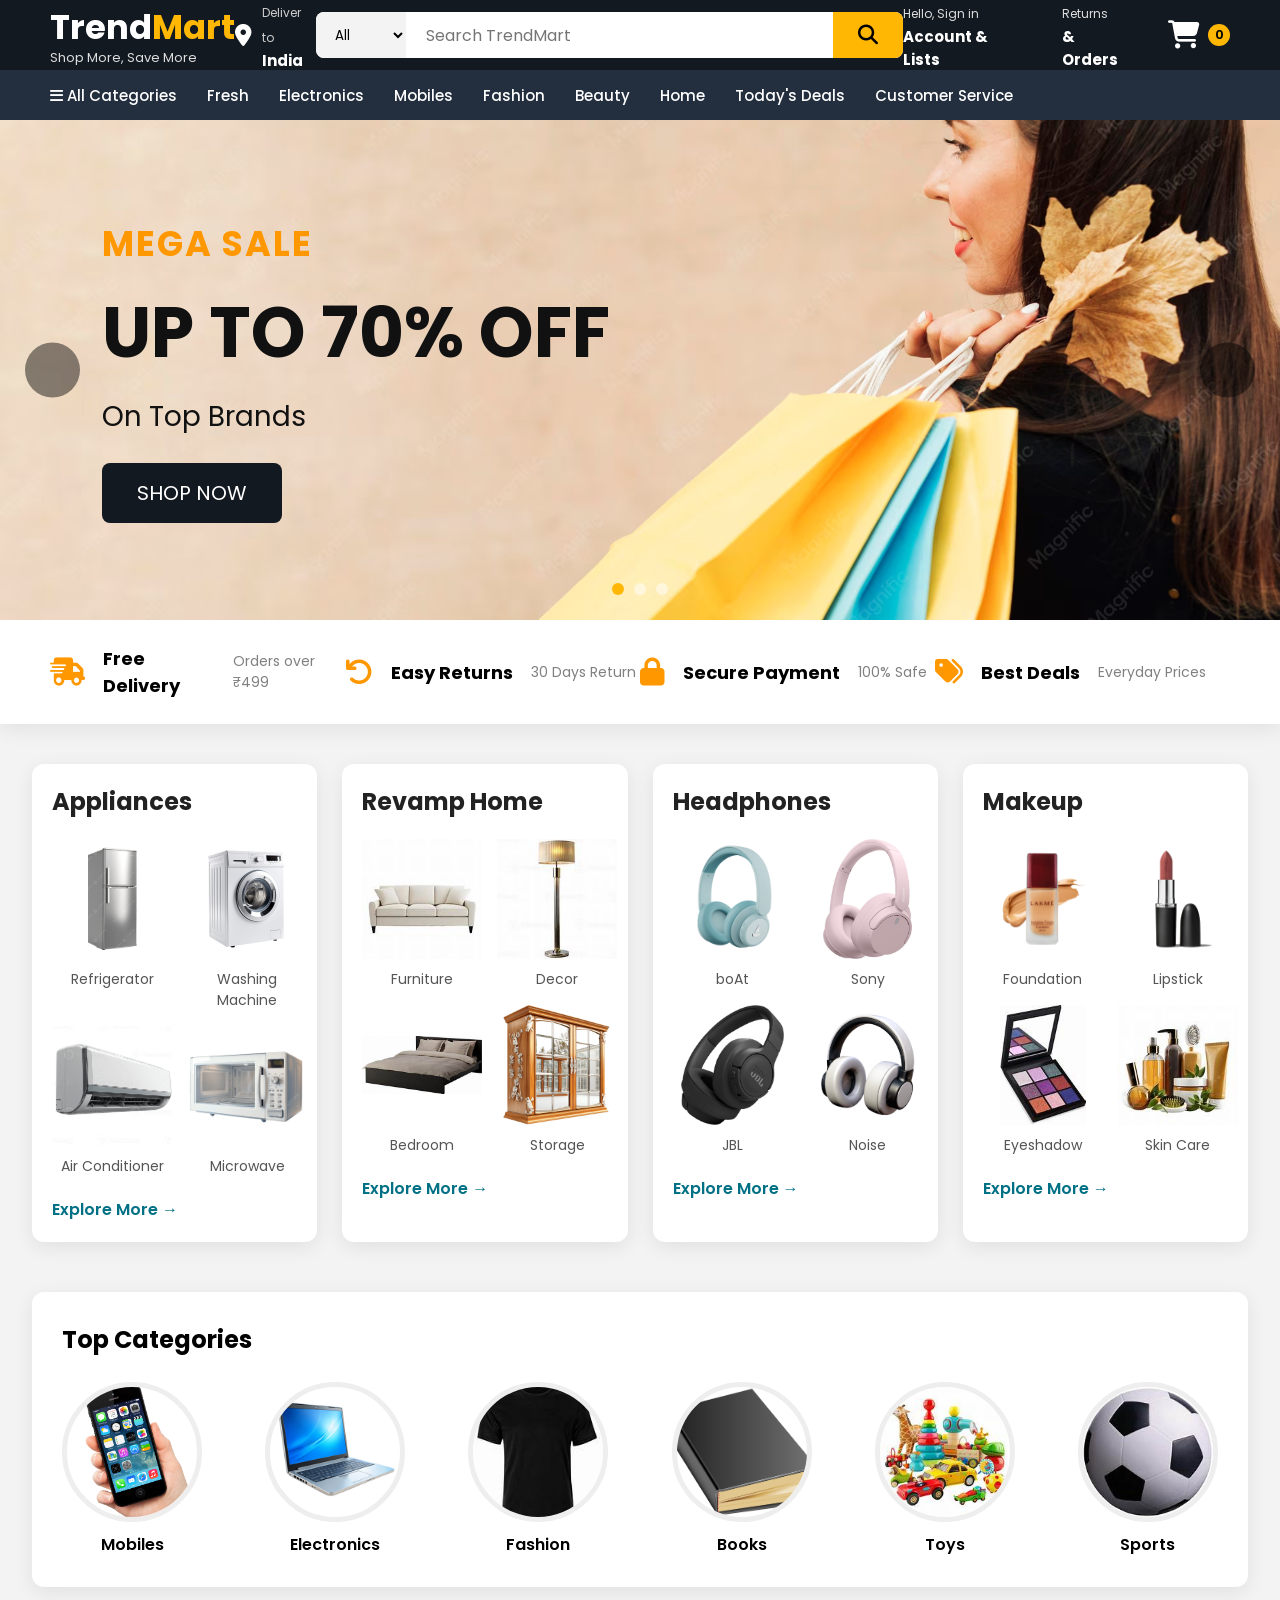
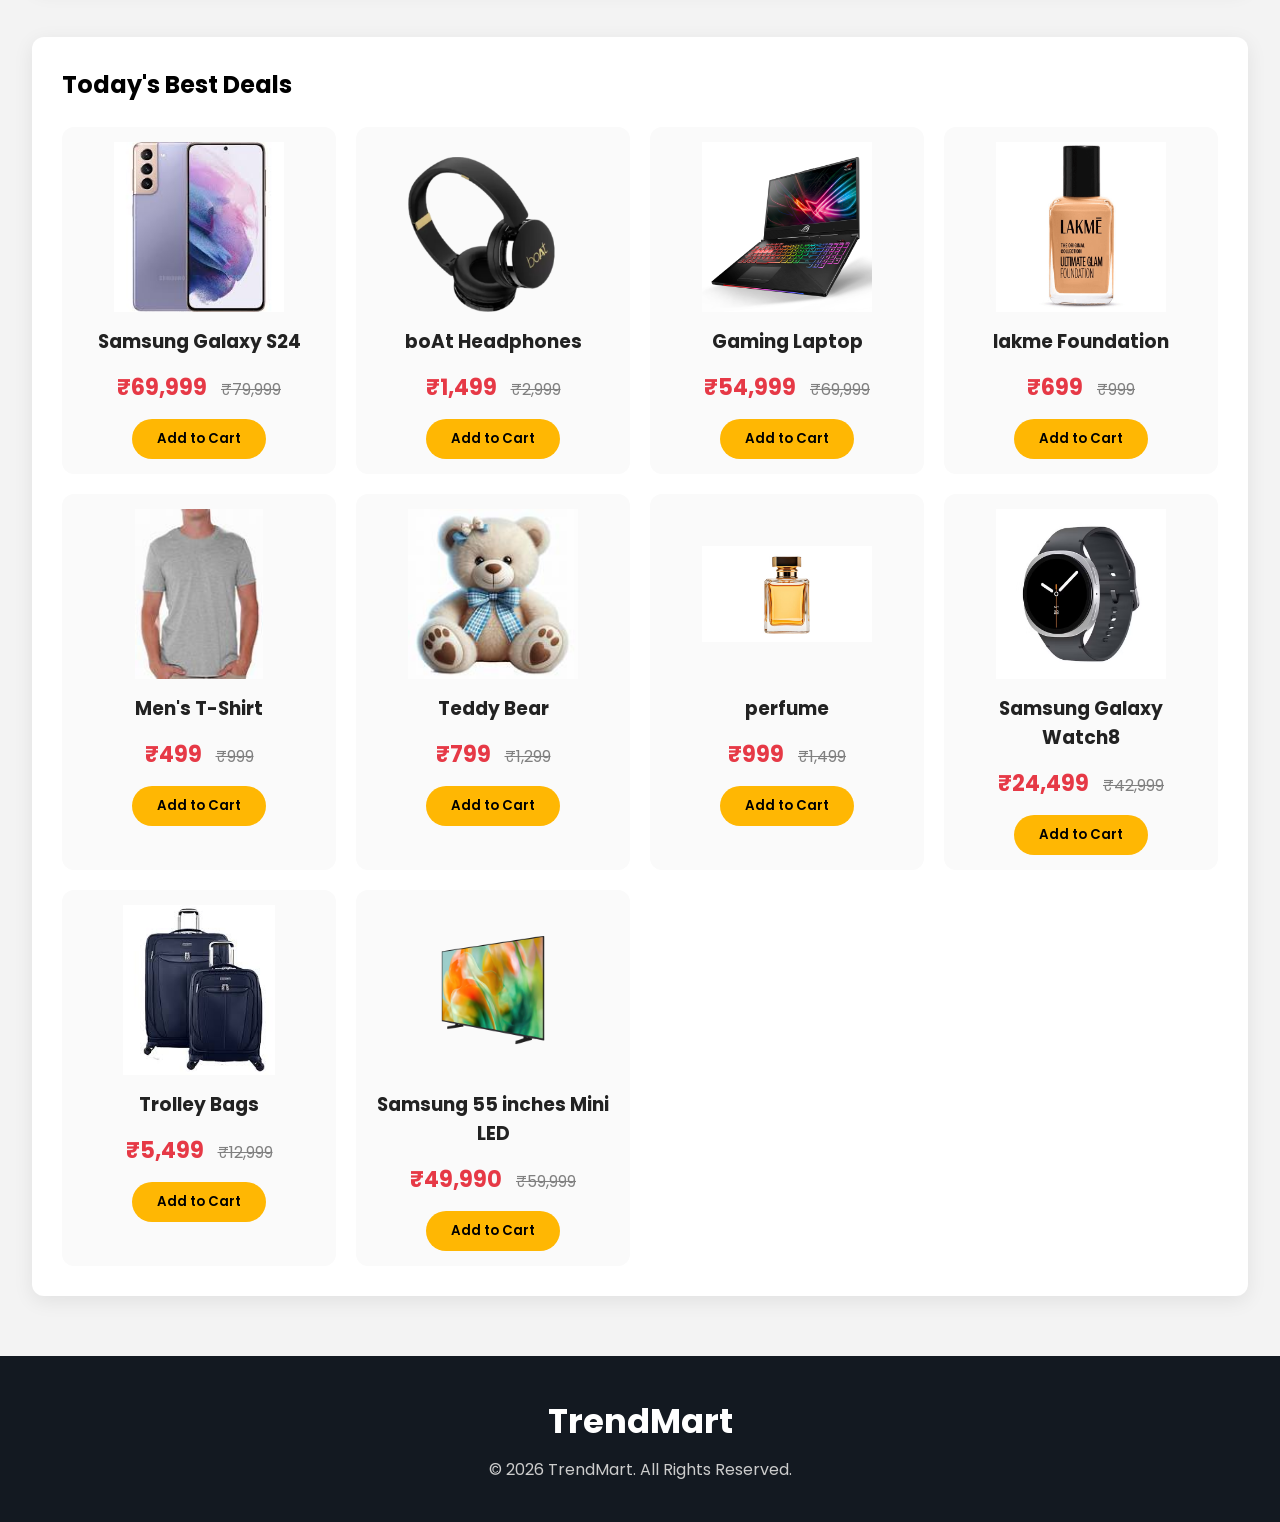
<file: index.html>
<!DOCTYPE html>
<html lang="en">

<head>
    <meta charset="UTF-8">
    <meta name="viewport" content="width=device-width, initial-scale=1.0">
    <title>TrendMart | Shop More Save More</title>

    <link rel="stylesheet" href="trend.css">

    <link rel="preconnect" href="https://fonts.googleapis.com">
    <link rel="preconnect" href="https://fonts.gstatic.com" crossorigin>

    <link href="https://fonts.googleapis.com/css2?family=Poppins:wght@300;400;500;600;700&display=swap" rel="stylesheet">

    <link rel="stylesheet"
        href="https://cdnjs.cloudflare.com/ajax/libs/font-awesome/6.7.2/css/all.min.css">
</head>

<body>

<header>

<nav class="navbar">

<div class="logo">
<h2>Trend<span>Mart</span></h2>
<p>Shop More, Save More</p>
</div>

<div class="delivery">
<i class="fa-solid fa-location-dot"></i>

<div>
<span>Deliver to</span>
<h4>India</h4>
</div>

</div>

<div class="search-box">

<select>
<option>All</option>
<option>Mobiles</option>
<option>Electronics</option>
<option>Fashion</option>
<option>Beauty</option>
</select>

<input type="text" placeholder="Search TrendMart">

<button>
<i class="fa-solid fa-magnifying-glass"></i>
</button>

</div>

<div class="nav-right">

<div class="account">
<span>Hello, Sign in</span>
<h4>Account & Lists</h4>
</div>

<div class="orders">
<span>Returns</span>
<h4>& Orders</h4>
</div>

<div class="cart">
<i class="fa-solid fa-cart-shopping"></i>
<span>0</span>
</div>

</div>

</nav>

<div class="menu">

<a href="#"><i class="fa-solid fa-bars"></i> All Categories</a>
<a href="#">Fresh</a>
<a href="#">Electronics</a>
<a href="#">Mobiles</a>
<a href="#">Fashion</a>
<a href="#">Beauty</a>
<a href="#">Home</a>
<a href="#">Today's Deals</a>
<a href="#">Customer Service</a>

</div>

</header>

<section class="hero">

<div class="slides">

<div class="slide active">
<img src="image/hero5.jpg">
</div>

<div class="slide">
<img src="image/hero3.jpg">
</div>

<div class="slide">
<img src="image/hero2.jpg">
</div>
<div class="hero-content">

    <h4>MEGA SALE</h4>

    <h1>UP TO 70% OFF</h1>

    <p>On Top Brands</p>

    <button>SHOP NOW</button>

</div>

</div>

<button class="prev"></button>

<button class="next"></button>

<div class="dots">
<span class="dot active"></span>
<span class="dot"></span>
<span class="dot"></span>
</div>

</section>

<section class="features">

<div>
<i class="fa-solid fa-truck-fast"></i>
<h4>Free Delivery</h4>
<p>Orders over ₹499</p>
</div>

<div>
<i class="fa-solid fa-arrow-rotate-left"></i>
<h4>Easy Returns</h4>
<p>30 Days Return</p>
</div>

<div>
<i class="fa-solid fa-lock"></i>
<h4>Secure Payment</h4>
<p>100% Safe</p>
</div>

<div>
<i class="fa-solid fa-tags"></i>
<h4>Best Deals</h4>
<p>Everyday Prices</p>
</div>

</section>

<section class="cards">

<div class="card">

<h2>Appliances</h2>

<div class="grid">

<div>
<img src="image/fridge.png">
<p>Refrigerator</p>
</div>

<div>
<img src="image/washing.png">
<p>Washing Machine</p>
</div>

<div>
<img src="image/ac.png">
<p>Air Conditioner</p>
</div>

<div>
<img src="image/microwave.png">
<p>Microwave</p>
</div>

</div>

<a href="#">Explore More →</a>

</div>
<div class="card">

    <h2>Revamp Home</h2>

    <div class="grid">

        <div>
            <img src="image/sofa.png">
            <p>Furniture</p>
        </div>

        <div>
            <img src="image/lamp.png">
            <p>Decor</p>
        </div>

        <div>
            <img src="image/bed.png">
            <p>Bedroom</p>
        </div>

        <div>
            <img src="image/storage.png">
            <p>Storage</p>
        </div>

    </div>

    <a href="#">Explore More →</a>

</div>

<div class="card">

    <h2>Headphones</h2>

    <div class="grid">

        <div>
            <img src="image/head1.png">
            <p>boAt</p>
        </div>

        <div>
            <img src="image/head2.png">
            <p>Sony</p>
        </div>

        <div>
            <img src="image/head3.png">
            <p>JBL</p>
        </div>

        <div>
            <img src="image/head4.png">
            <p>Noise</p>
        </div>

    </div>

    <a href="#">Explore More →</a>

</div>

<div class="card">

    <h2>Makeup</h2>

    <div class="grid">

        <div>
            <img src="image/foundation3.png">
            <p>Foundation</p>
        </div>

        <div>
            <img src="image/lipstick.png">
            <p>Lipstick</p>
        </div>

        <div>
            <img src="image/palette.png">
            <p>Eyeshadow</p>
        </div>

        <div>
            <img src="image/skincare.png">
            <p>Skin Care</p>
        </div>

    </div>

    <a href="#">Explore More →</a>

</div>

</section>

<section class="top-category">

    <h2>Top Categories</h2>

    <div class="circle-container">

        <div class="circle">
            <img src="image/mobile.png">
            <p>Mobiles</p>
        </div>

        <div class="circle">
            <img src="image/laptop.png">
            <p>Electronics</p>
        </div>

        <div class="circle">
            <img src="image/tshirt.png">
            <p>Fashion</p>
        </div>

        <div class="circle">
            <img src="image/book.png">
            <p>Books</p>
        </div>

        <div class="circle">
            <img src="image/toy.png">
            <p>Toys</p>
        </div>

        <div class="circle">
            <img src="image/football.png">
            <p>Sports</p>
        </div>

    </div>

</section>

<section class="deals">

    <h2>Today's Best Deals</h2>

    <div class="deal-container">
        <div class="deal-card" data-name="mobile">
    <img src="image/mobile2.png">
    <h3>Samsung Galaxy S24</h3>
    <p>
        <span class="price">₹69,999</span>
        <span class="old-price">₹79,999</span>
    </p>
    <button class="buy-btn">Add to Cart</button>
</div>

<div class="deal-card" data-name="headphones">
    <img src="image/headphone.png">
    <h3>boAt Headphones</h3>
    <p>
        <span class="price">₹1,499</span>
        <span class="old-price">₹2,999</span>
    </p>
    <button class="buy-btn">Add to Cart</button>
</div>

<div class="deal-card" data-name="laptop">
    <img src="image/laptop3.png">
    <h3>Gaming Laptop</h3>
    <p>
        <span class="price">₹54,999</span>
        <span class="old-price">₹69,999</span>
    </p>
    <button class="buy-btn">Add to Cart</button>
</div>

<div class="deal-card" data-name="foundation">
    <img src="image/foundation.png">
    <h3>lakme Foundation</h3>
    <p>
        <span class="price">₹699</span>
        <span class="old-price">₹999</span>
    </p>
    <button class="buy-btn">Add to Cart</button>
</div>

<div class="deal-card" data-name="tshirt shirt fashion">
    <img src="image/tshirt3.png">
    <h3>Men's T-Shirt</h3>
    <p>
        <span class="price">₹499</span>
        <span class="old-price">₹999</span>
    </p>
    <button class="buy-btn">Add to Cart</button>
</div>

<div class="deal-card" data-name="teddy">
    <img src="image/teddy.png" >
    <h3>Teddy Bear</h3>
    <p>
        <span class="price">₹799</span>
        <span class="old-price">₹1,299</span>
    </p>
    <button class="buy-btn">Add to Cart</button>
</div>
<div class="deal-card" data-name="perfume">
    <img src="image/perfume.png" >
    <h3>perfume</h3>
    <p>
        <span class="price">₹999</span>
        <span class="old-price">₹1,499</span>
    </p>
    <button class="buy-btn">Add to Cart</button>
</div>
    <div class="deal-card" data-name="watch">
    <img src="image/watch.png" >
    <h3>Samsung Galaxy Watch8</h3>
    <p>
        <span class="price">₹24,499</span>
        <span class="old-price">₹42,999</span>
    </p>
    <button class="buy-btn">Add to Cart</button>

</div>
<div class="deal-card" data-name="TrolleyBags">
    <img src="image/TrolleyBags.png" >
    <h3>Trolley Bags</h3>
    <p>
        <span class="price">₹5,499</span>
        <span class="old-price">₹12,999</span>
    </p>
    <button class="buy-btn">Add to Cart</button>

</div>
<div class="deal-card" data-name="led tv television smart tv">
    <img src="image/led.png" >
    <h3>Samsung 55 inches Mini LED</h3>
    <p>
        <span class="price">₹49,990</span>
        <span class="old-price">₹59,999</span>
    </p>
    <button class="buy-btn">Add to Cart</button>

</div>
    </div>

</section>

<footer>

    <h2>TrendMart</h2>

    <p>© 2026 TrendMart. All Rights Reserved.</p>

</footer>

<script src="trend.js"></script>

</body>

</html>
</file>
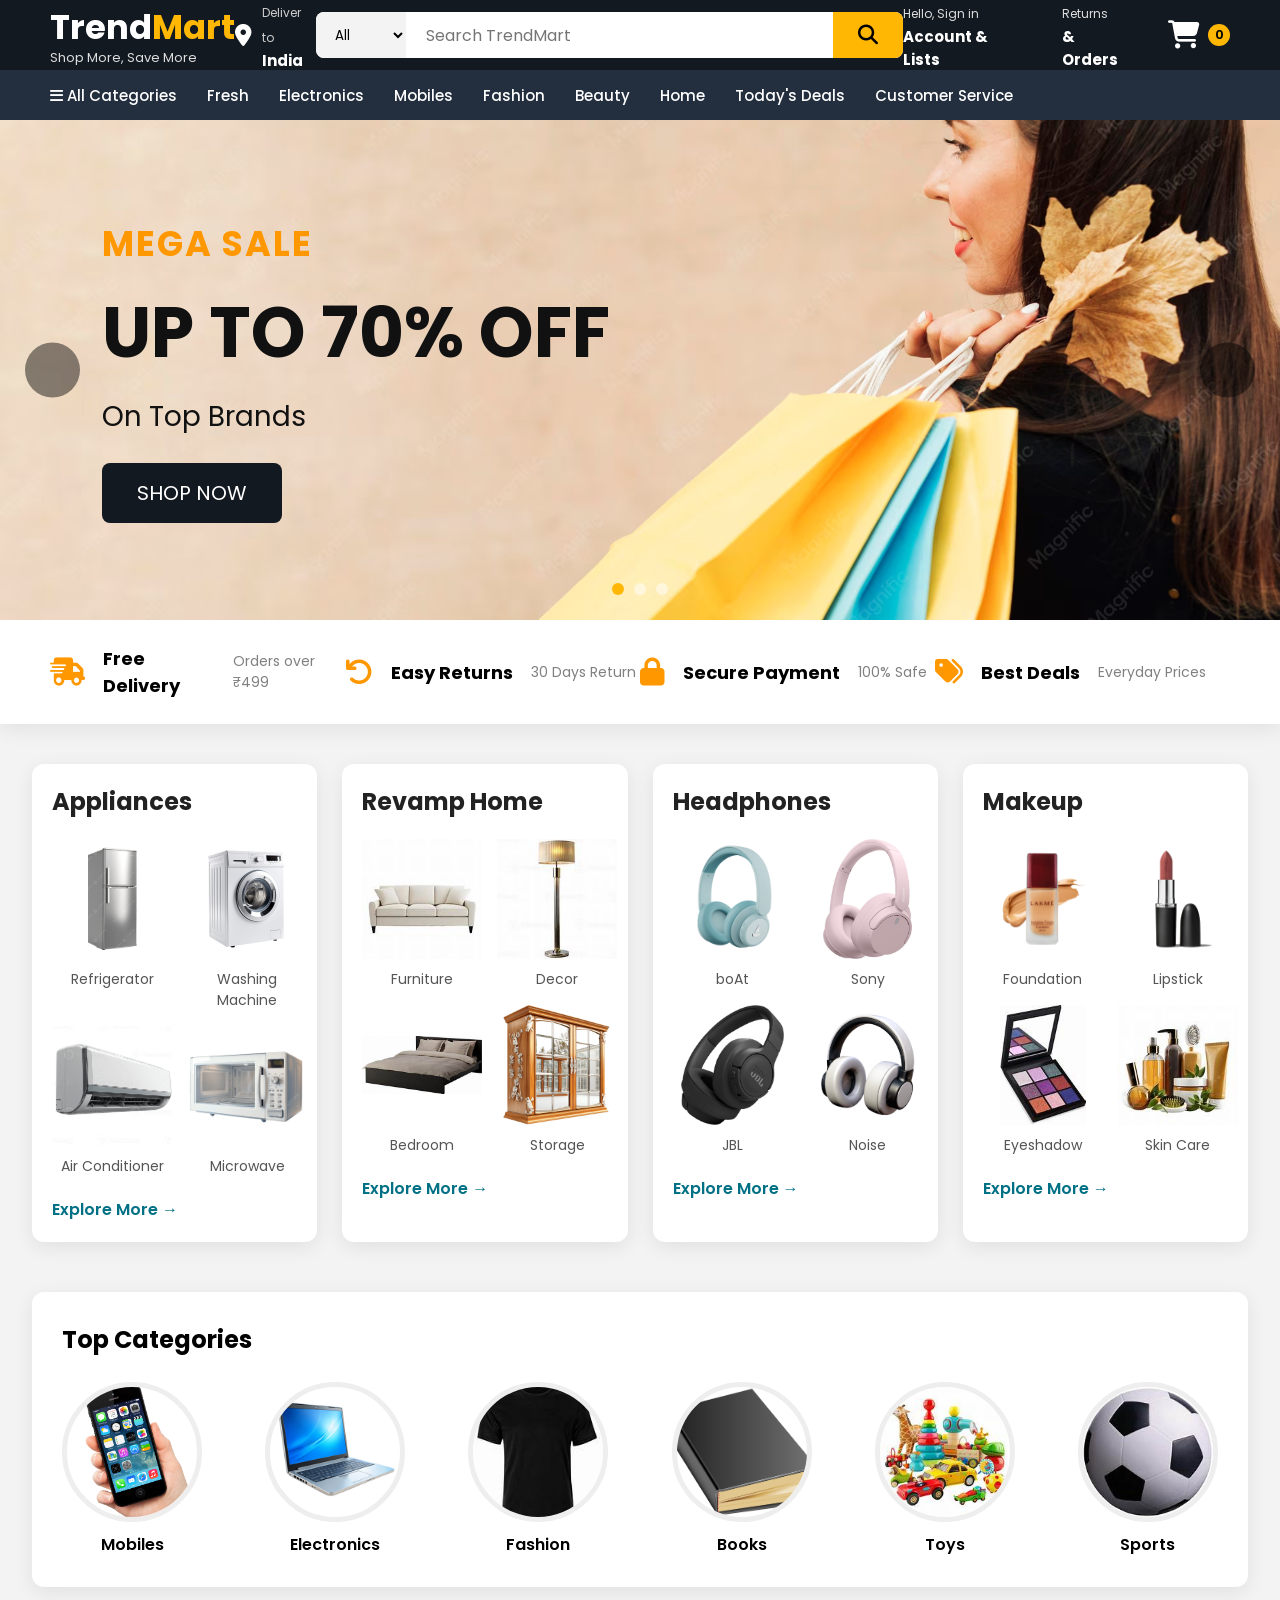
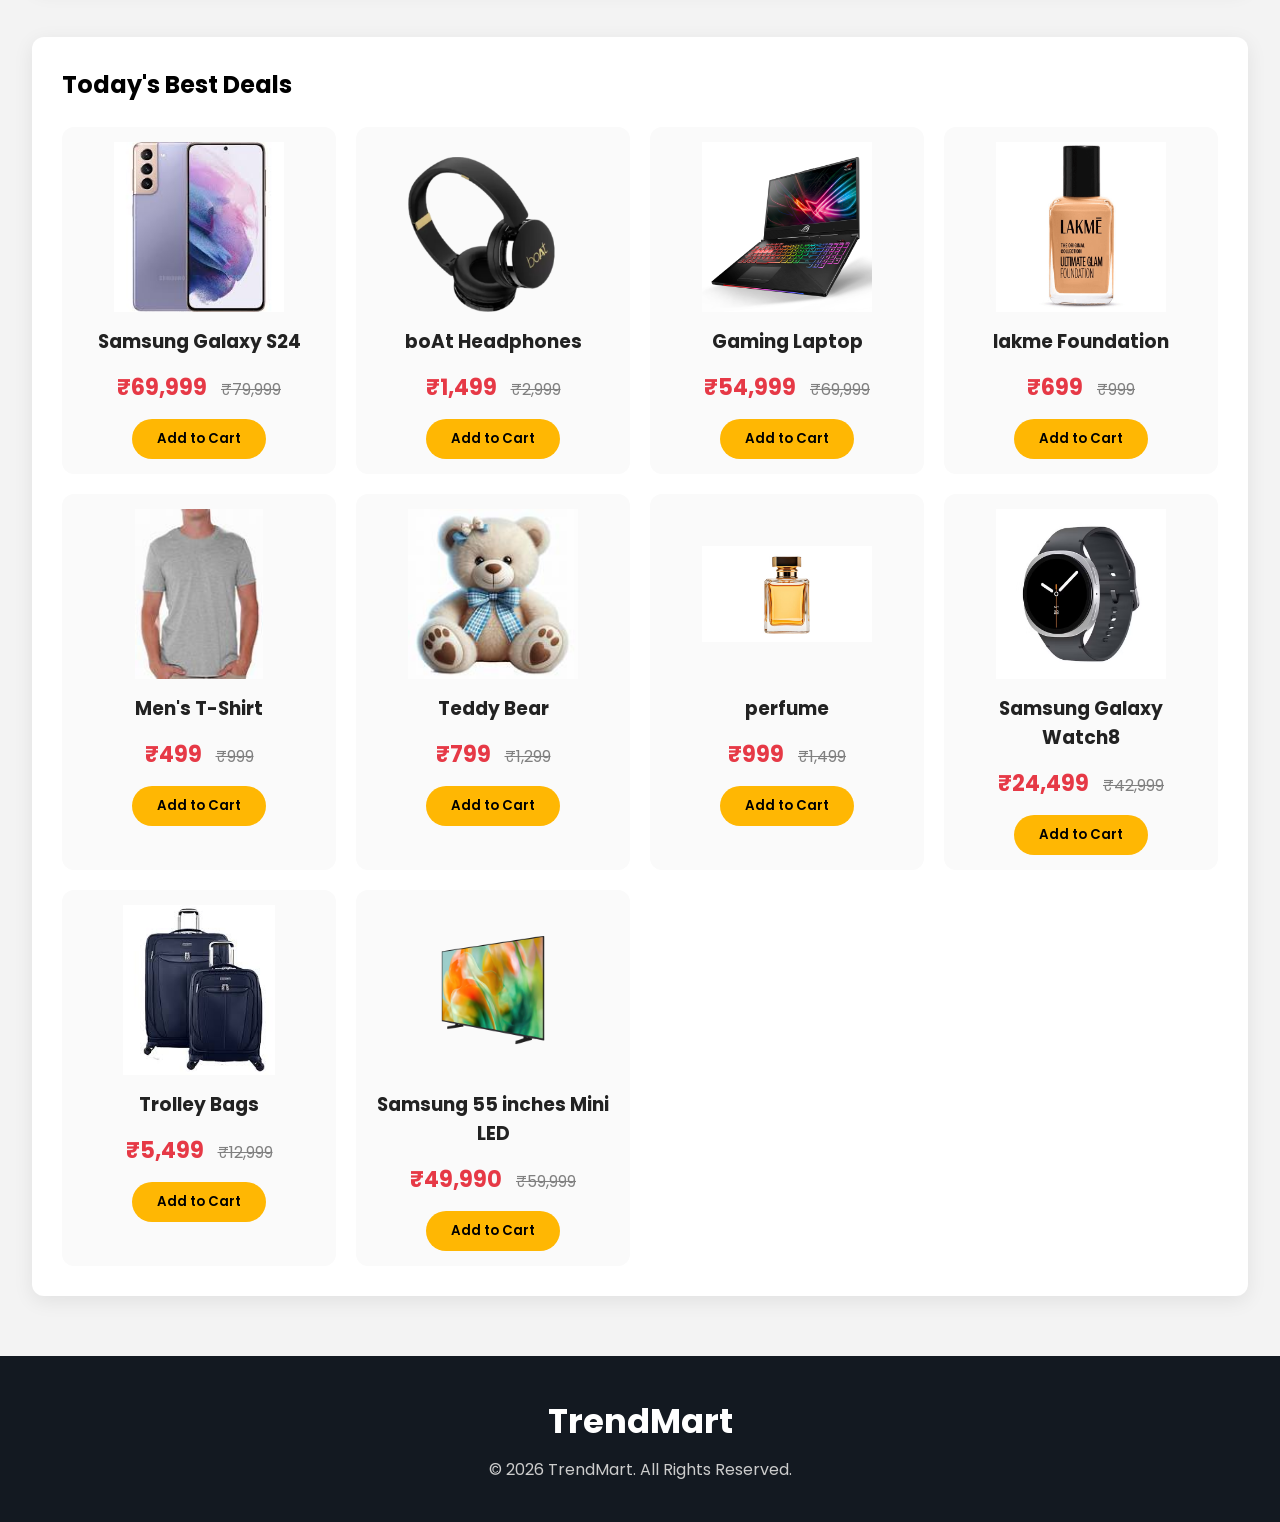
<file: trend.html>
<!DOCTYPE html>
<html lang="en">

<head>
    <meta charset="UTF-8">
    <meta name="viewport" content="width=device-width, initial-scale=1.0">
    <title>TrendMart | Shop More Save More</title>

    <link rel="stylesheet" href="trend.css">

    <link rel="preconnect" href="https://fonts.googleapis.com">
    <link rel="preconnect" href="https://fonts.gstatic.com" crossorigin>

    <link href="https://fonts.googleapis.com/css2?family=Poppins:wght@300;400;500;600;700&display=swap" rel="stylesheet">

    <link rel="stylesheet"
        href="https://cdnjs.cloudflare.com/ajax/libs/font-awesome/6.7.2/css/all.min.css">
</head>

<body>

<header>

<nav class="navbar">

<div class="logo">
<h2>Trend<span>Mart</span></h2>
<p>Shop More, Save More</p>
</div>

<div class="delivery">
<i class="fa-solid fa-location-dot"></i>

<div>
<span>Deliver to</span>
<h4>India</h4>
</div>

</div>

<div class="search-box">

<select>
<option>All</option>
<option>Mobiles</option>
<option>Electronics</option>
<option>Fashion</option>
<option>Beauty</option>
</select>

<input type="text" placeholder="Search TrendMart">

<button>
<i class="fa-solid fa-magnifying-glass"></i>
</button>

</div>

<div class="nav-right">

<div class="account">
<span>Hello, Sign in</span>
<h4>Account & Lists</h4>
</div>

<div class="orders">
<span>Returns</span>
<h4>& Orders</h4>
</div>

<div class="cart">
<i class="fa-solid fa-cart-shopping"></i>
<span>0</span>
</div>

</div>

</nav>

<div class="menu">

<a href="#"><i class="fa-solid fa-bars"></i> All Categories</a>
<a href="#">Fresh</a>
<a href="#">Electronics</a>
<a href="#">Mobiles</a>
<a href="#">Fashion</a>
<a href="#">Beauty</a>
<a href="#">Home</a>
<a href="#">Today's Deals</a>
<a href="#">Customer Service</a>

</div>

</header>

<section class="hero">

<div class="slides">

<div class="slide active">
<img src="image/hero5.jpg">
</div>

<div class="slide">
<img src="image/hero3.jpg">
</div>

<div class="slide">
<img src="image/hero2.jpg">
</div>
<div class="hero-content">

    <h4>MEGA SALE</h4>

    <h1>UP TO 70% OFF</h1>

    <p>On Top Brands</p>

    <button>SHOP NOW</button>

</div>

</div>

<button class="prev"></button>

<button class="next"></button>

<div class="dots">
<span class="dot active"></span>
<span class="dot"></span>
<span class="dot"></span>
</div>

</section>

<section class="features">

<div>
<i class="fa-solid fa-truck-fast"></i>
<h4>Free Delivery</h4>
<p>Orders over ₹499</p>
</div>

<div>
<i class="fa-solid fa-arrow-rotate-left"></i>
<h4>Easy Returns</h4>
<p>30 Days Return</p>
</div>

<div>
<i class="fa-solid fa-lock"></i>
<h4>Secure Payment</h4>
<p>100% Safe</p>
</div>

<div>
<i class="fa-solid fa-tags"></i>
<h4>Best Deals</h4>
<p>Everyday Prices</p>
</div>

</section>

<section class="cards">

<div class="card">

<h2>Appliances</h2>

<div class="grid">

<div>
<img src="image/fridge.png">
<p>Refrigerator</p>
</div>

<div>
<img src="image/washing.png">
<p>Washing Machine</p>
</div>

<div>
<img src="image/ac.png">
<p>Air Conditioner</p>
</div>

<div>
<img src="image/microwave.png">
<p>Microwave</p>
</div>

</div>

<a href="#">Explore More →</a>

</div>
<div class="card">

    <h2>Revamp Home</h2>

    <div class="grid">

        <div>
            <img src="image/sofa.png">
            <p>Furniture</p>
        </div>

        <div>
            <img src="image/lamp.png">
            <p>Decor</p>
        </div>

        <div>
            <img src="image/bed.png">
            <p>Bedroom</p>
        </div>

        <div>
            <img src="image/storage.png">
            <p>Storage</p>
        </div>

    </div>

    <a href="#">Explore More →</a>

</div>

<div class="card">

    <h2>Headphones</h2>

    <div class="grid">

        <div>
            <img src="image/head1.png">
            <p>boAt</p>
        </div>

        <div>
            <img src="image/head2.png">
            <p>Sony</p>
        </div>

        <div>
            <img src="image/head3.png">
            <p>JBL</p>
        </div>

        <div>
            <img src="image/head4.png">
            <p>Noise</p>
        </div>

    </div>

    <a href="#">Explore More →</a>

</div>

<div class="card">

    <h2>Makeup</h2>

    <div class="grid">

        <div>
            <img src="image/foundation3.png">
            <p>Foundation</p>
        </div>

        <div>
            <img src="image/lipstick.png">
            <p>Lipstick</p>
        </div>

        <div>
            <img src="image/palette.png">
            <p>Eyeshadow</p>
        </div>

        <div>
            <img src="image/skincare.png">
            <p>Skin Care</p>
        </div>

    </div>

    <a href="#">Explore More →</a>

</div>

</section>

<section class="top-category">

    <h2>Top Categories</h2>

    <div class="circle-container">

        <div class="circle">
            <img src="image/mobile.png">
            <p>Mobiles</p>
        </div>

        <div class="circle">
            <img src="image/laptop.png">
            <p>Electronics</p>
        </div>

        <div class="circle">
            <img src="image/tshirt.png">
            <p>Fashion</p>
        </div>

        <div class="circle">
            <img src="image/book.png">
            <p>Books</p>
        </div>

        <div class="circle">
            <img src="image/toy.png">
            <p>Toys</p>
        </div>

        <div class="circle">
            <img src="image/football.png">
            <p>Sports</p>
        </div>

    </div>

</section>

<section class="deals">

    <h2>Today's Best Deals</h2>

    <div class="deal-container">
        <div class="deal-card" data-name="mobile">
    <img src="image/mobile2.png">
    <h3>Samsung Galaxy S24</h3>
    <p>
        <span class="price">₹69,999</span>
        <span class="old-price">₹79,999</span>
    </p>
    <button class="buy-btn">Add to Cart</button>
</div>

<div class="deal-card" data-name="headphones">
    <img src="image/headphone.png">
    <h3>boAt Headphones</h3>
    <p>
        <span class="price">₹1,499</span>
        <span class="old-price">₹2,999</span>
    </p>
    <button class="buy-btn">Add to Cart</button>
</div>

<div class="deal-card" data-name="laptop">
    <img src="image/laptop3.png">
    <h3>Gaming Laptop</h3>
    <p>
        <span class="price">₹54,999</span>
        <span class="old-price">₹69,999</span>
    </p>
    <button class="buy-btn">Add to Cart</button>
</div>

<div class="deal-card" data-name="foundation">
    <img src="image/foundation.png">
    <h3>lakme Foundation</h3>
    <p>
        <span class="price">₹699</span>
        <span class="old-price">₹999</span>
    </p>
    <button class="buy-btn">Add to Cart</button>
</div>

<div class="deal-card" data-name="tshirt shirt fashion">
    <img src="image/tshirt3.png">
    <h3>Men's T-Shirt</h3>
    <p>
        <span class="price">₹499</span>
        <span class="old-price">₹999</span>
    </p>
    <button class="buy-btn">Add to Cart</button>
</div>

<div class="deal-card" data-name="teddy">
    <img src="image/teddy.png" >
    <h3>Teddy Bear</h3>
    <p>
        <span class="price">₹799</span>
        <span class="old-price">₹1,299</span>
    </p>
    <button class="buy-btn">Add to Cart</button>
</div>
<div class="deal-card" data-name="perfume">
    <img src="image/perfume.png" >
    <h3>perfume</h3>
    <p>
        <span class="price">₹999</span>
        <span class="old-price">₹1,499</span>
    </p>
    <button class="buy-btn">Add to Cart</button>
</div>
    <div class="deal-card" data-name="watch">
    <img src="image/watch.png" >
    <h3>Samsung Galaxy Watch8</h3>
    <p>
        <span class="price">₹24,499</span>
        <span class="old-price">₹42,999</span>
    </p>
    <button class="buy-btn">Add to Cart</button>

</div>
<div class="deal-card" data-name="TrolleyBags">
    <img src="image/TrolleyBags.png" >
    <h3>Trolley Bags</h3>
    <p>
        <span class="price">₹5,499</span>
        <span class="old-price">₹12,999</span>
    </p>
    <button class="buy-btn">Add to Cart</button>

</div>
<div class="deal-card" data-name="led tv television smart tv">
    <img src="image/led.png" >
    <h3>Samsung 55 inches Mini LED</h3>
    <p>
        <span class="price">₹49,990</span>
        <span class="old-price">₹59,999</span>
    </p>
    <button class="buy-btn">Add to Cart</button>

</div>
    </div>

</section>

<footer>

    <h2>TrendMart</h2>

    <p>© 2026 TrendMart. All Rights Reserved.</p>

</footer>

<script src="trend.js"></script>

</body>

</html>
</file>
<file: trend.css>
*{
margin:0;
padding:0;
box-sizing:border-box;
font-family:'Poppins',sans-serif;
}

body{
background:#f3f3f3;
overflow-x:hidden;
}

a{
text-decoration:none;
color:#fff;
}

img{
width:100%;
display:block;
}

header{
width:100%;
position:sticky;
top:0;
z-index:1000;
}

.navbar{
height:70px;
background:#131921;
display:flex;
align-items:center;
justify-content:space-between;
padding:0 50px;
color:white;
}

.logo h2{
font-size:34px;
font-weight:700;
}

.logo span{
color:#ffb703;
}

.logo p{
font-size:13px;
margin-top:-5px;
color:#ddd;
}

.delivery{
display:flex;
align-items:center;
gap:10px;
cursor:pointer;
}

.delivery i{
font-size:22px;
}

.delivery span{
font-size:12px;
color:#ccc;
}

.delivery h4{
font-size:15px;
}

.search-box{
width:50%;
height:46px;
display:flex;
background:white;
border-radius:8px;
overflow:hidden;
}

.search-box select{
width:90px;
border:none;
outline:none;
background:#f3f3f3;
padding-left:15px;
cursor:pointer;
}

.search-box input{
flex:1;
border:none;
outline:none;
padding-left:20px;
font-size:16px;
}

.search-box button{
width:70px;
border:none;
background:#ffb703;
font-size:20px;
cursor:pointer;
transition:.3s;
}

.search-box button:hover{
background:#fca311;
}

.nav-right{
display:flex;
align-items:center;
gap:35px;
}

.account,
.orders{
cursor:pointer;
}

.account span,
.orders span{
font-size:12px;
color:#ddd;
}

.account h4,
.orders h4{
font-size:15px;
}

.cart{
display:flex;
align-items:center;
gap:8px;
cursor:pointer;
font-size:28px;
}

.cart span{
background:#ffb703;
width:22px;
height:22px;
display:flex;
align-items:center;
justify-content:center;
border-radius:50%;
color:#000;
font-size:13px;
font-weight:600;
}

.menu{
height:50px;
background:#232f3e;
display:flex;
align-items:center;
gap:30px;
padding:0 50px;
}

.menu a{
font-size:15px;
font-weight:500;
transition:.3s;
}

.menu a:hover{
color:#ffb703;
}

.hero{
position:relative;
width:100%;
height:500px;
overflow:hidden;
}
.hero-content{
    position:absolute;
    top:50%;
    left:8%;
    transform:translateY(-50%);
    color:#111;
    z-index:10;
}

.hero-content h4{
    color:#ff9800;
    font-size:35px;
    font-weight:700;
    letter-spacing:2px;
}

.hero-content h1{
    font-size:70px;
    font-weight:700;
    margin:10px 0;
}

.hero-content p{
    font-size:28px;
    margin-bottom:25px;
}

.hero-content button{
    background:#131921;
    color:white;
    border:none;
    padding:15px 35px;
    font-size:20px;
    border-radius:8px;
    cursor:pointer;
    transition:.3s;
}

.hero-content button:hover{
    background:#ffb703;
    color:#000;
}
.slides{
width:100%;
height:100%;
position:relative;
}

.slide{
position:absolute;
width:100%;
height:100%;
opacity:0;
transition:1s;
}

.slide.active{
opacity:1;
}

.slide img{
width:100%;
height:100%;
object-fit:cover;
}


.prev,
.next{
position:absolute;
top:50%;
transform:translateY(-50%);
width:55px;
height:55px;
border:none;
border-radius:50%;
background:rgba(0,0,0,.45);
color:white;
font-size:26px;
cursor:pointer;
transition:.3s;
}

.prev:hover,
.next:hover{
background:#ffb703;
}

.prev{
left:25px;
}

.next{
right:25px;
}

.dots{
position:absolute;
bottom:25px;
left:50%;
transform:translateX(-50%);
display:flex;
gap:10px;
}

.dot{
width:12px;
height:12px;
background:white;
border-radius:50%;
cursor:pointer;
opacity:.5;
}

.dot.active{
opacity:1;
background:#ffb703;
}

.features{
background:white;
display:grid;
grid-template-columns:repeat(4,1fr);
padding:25px 50px;
box-shadow:0 5px 20px rgba(0,0,0,.08);
}

.features div{
display:flex;
align-items:center;
gap:18px;
}

.features i{
font-size:28px;
color:#ff9800;
}

.features h4{
font-size:18px;
}

.features p{
font-size:14px;
color:gray;
}

@media(max-width:1100px){

.navbar{
padding:20px;
flex-wrap:wrap;
height:auto;
gap:20px;
}

.search-box{
width:100%;
order:3;
}

.menu{
overflow-x:auto;
padding:15px;
gap:20px;
}

.features{
grid-template-columns:repeat(2,1fr);
gap:20px;
padding:20px;
}

.hero{
height:350px;
}

}

@media(max-width:768px){

.logo h2{
font-size:28px;
}

.delivery{
display:none;
}

.nav-right{
gap:15px;
}

.account,
.orders{
display:none;
}

.features{
grid-template-columns:1fr;
}

.hero{
height:250px;
}

.prev,
.next{
width:45px;
height:45px;
font-size:20px;
}

}
.cards{
    width:95%;
    margin:40px auto;
    display:grid;
    grid-template-columns:repeat(auto-fit,minmax(280px,1fr));
    gap:25px;
}

.card{
    background:#fff;
    padding:20px;
    border-radius:12px;
    box-shadow:0 5px 20px rgba(0,0,0,.08);
    transition:.3s;
}

.card:hover{
    transform:translateY(-8px);
}

.card h2{
    margin-bottom:20px;
    color:#222;
}

.grid{
    display:grid;
    grid-template-columns:repeat(2,1fr);
    gap:15px;
}

.grid div{
    text-align:center;
}

.grid img{
    width:120px;
    height:120px;
    object-fit:contain;
    margin:auto;
    transition:.3s;
}

.grid img:hover{
    transform:scale(1.08);
}

.grid p{
    margin-top:10px;
    color:#555;
    font-size:14px;
}

.card a{
    display:inline-block;
    margin-top:20px;
    color:#007185;
    font-weight:600;
}

.card a:hover{
    color:#ff9800;
}

.top-category{
    width:95%;
    margin:50px auto;
    background:#fff;
    padding:30px;
    border-radius:12px;
    box-shadow:0 5px 20px rgba(0,0,0,.08);
}

.top-category h2{
    margin-bottom:25px;
}

.circle-container{
    display:flex;
    justify-content:space-between;
    flex-wrap:wrap;
    gap:20px;
}

.circle{
    text-align:center;
}

.circle img{
    width:140px;
    height:140px;
    border-radius:50%;
    object-fit:cover;
    border:5px solid #eee;
    transition:.3s;
}

.circle img:hover{
    transform:scale(1.08);
    border-color:#ffb703;
}

.circle p{
    margin-top:10px;
    font-weight:600;
}

.deals{
    width:95%;
    margin:50px auto;
    background:#fff;
    padding:30px;
    border-radius:12px;
    box-shadow:0 5px 20px rgba(0,0,0,.08);
}

.deals h2{
    margin-bottom:25px;
}

.deal-container{
    display:grid;
    grid-template-columns:repeat(auto-fit,minmax(220px,1fr));
    gap:20px;
}

.deal-card{
    background:#fafafa;
    padding:15px;
    border-radius:12px;
    text-align:center;
    transition:.3s;
}

.deal-card:hover{
    transform:translateY(-8px);
}

.deal-card img{
    width:170px;
    height:170px;
    object-fit:contain;
    margin:auto;
}

.deal-card h3{
    margin:15px 0;
    color:#222;
}

.price{
    color:#e63946;
    font-size:22px;
    font-weight:700;
}

.old-price{
    color:gray;
    margin-left:10px;
    text-decoration:line-through;
}

.buy-btn{
    margin-top:15px;
    padding:10px 25px;
    border:none;
    background:#ffb703;
    border-radius:30px;
    cursor:pointer;
    transition:.3s;
    font-weight:600;
}

.buy-btn:hover{
    background:#fb8500;
    color:#fff;
}

footer{
    background:#131921;
    color:white;
    margin-top:60px;
    padding:40px 20px;
    text-align:center;
}

footer h2{
    font-size:34px;
    margin-bottom:10px;
}

footer p{
    color:#ccc;
}

@media(max-width:768px){

.cards{
    grid-template-columns:1fr;
}

.circle-container{
    justify-content:center;
}

.circle img{
    width:110px;
    height:110px;
}

.deal-container{
    grid-template-columns:1fr;
}

}
</file>
